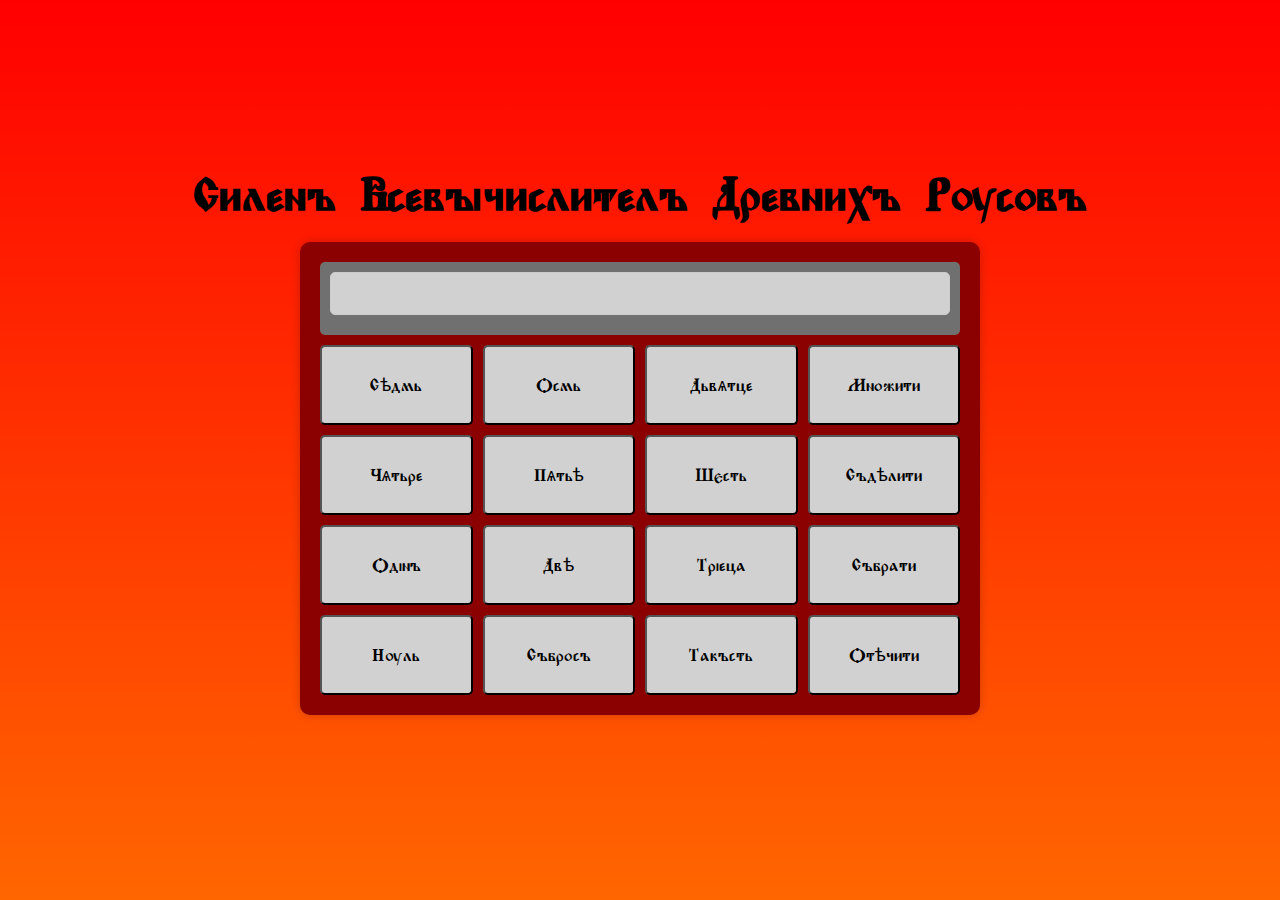
<file: index.html>
<!DOCTYPE html>
<html lang="en">
<head>
    <meta charset="UTF-8">
    <meta name="viewport" content="width=device-width, initial-scale=1.0">
    <link rel="stylesheet" href="styles.css">
    <title>Силенъ Всевычислителъ Древнихъ Русовъ</title>
</head>
<body>
    <h1>Силенъ Всевычислителъ Древнихъ Русовъ</h1>
    <div class="calculator">
        <div class="display">
            <input type="text" id="result" value="" readonly>
        </div>
        <div class="buttons">
            <!-- Кнопки добавляются динамически с помощью JavaScript -->
        </div>
    </div>
    <script src="script.js"></script>
</body>
</html>
</file>
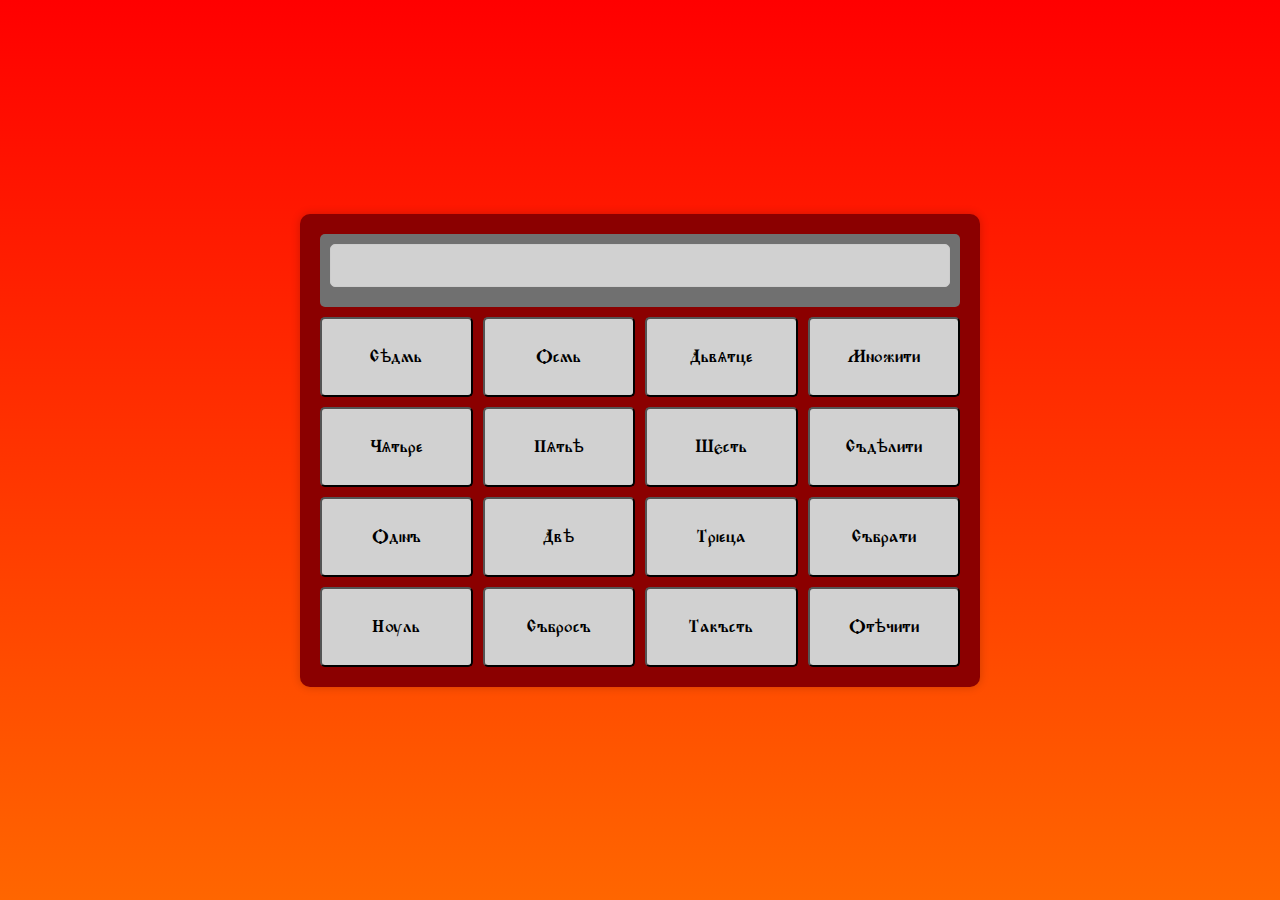
<file: calc.html>
<!DOCTYPE html>
<html lang="en">
<head>
    <meta charset="UTF-8">
    <meta name="viewport" content="width=device-width, initial-scale=1.0">
    <link rel="stylesheet" href="styles.css">
    <title>Symbolic Calculator</title>
</head>
<body>
    <div class="calculator">
        <div class="display">
            <input type="text" id="result" value="" readonly>
        </div>
        <div class="buttons">
        </div>
    </div>
    <script src="script.js"></script>
</body>
</html>
</file>
<file: styles.css>
@font-face {
    font-family: 'Cyrillic Old Face';
    src: url('cyrillicoldface.ttf') format('truetype');
}

body {
    font-family: 'Cyrillic Old Face', Arial, sans-serif;
    background: linear-gradient(to bottom, #ff0000, #ff6600);
    position: relative;
    display: flex;
    flex-direction: column;
    align-items: center;
    justify-content: center;
    height: 100vh;
    margin: 0;
    padding: 0;
    text-align: center;
}

h1 {
    font-family: 'Cyrillic Old Face', serif;
    font-size: 48px;
    top: 0;
    max-width: 100%;
    margin: 0;
    text-align: center;
    line-height: 1.2;
}

.calculator {
    background-color: #8B0000;
    border-radius: 10px;
    box-shadow: 0 0 10px rgba(0, 0, 0, 0.2);
    padding: 20px;
    width: 80%;
    text-align: center;
    margin: 20px auto;
}

@media (min-width: 769px) {
    .calculator {
        width: 50%;
    }
}

.display {
    background-color: #707070;
    border-radius: 5px;
    margin-bottom: 10px;
    padding: 10px;
    text-align: right;
    font-size: 18px;
    width: 100%;
    box-sizing: border-box;
}

#result {
    font-family: 'Cyrillic Old Face', Arial, sans-serif;
    background-color: #d1d1d1;
    border: 1px solid #ccc;
    border-radius: 5px;
    margin-bottom: 10px;
    padding: 10px;
    text-align: right;
    font-size: 18px;
    width: 100%;
    box-sizing: border-box;
}

.buttons {
    display: grid;
    grid-template-columns: repeat(4, minmax(0, 1fr));
    gap: 10px;
    width: 100%;
    box-sizing: border-box;
    padding: 0;
    overflow: hidden;
}

button {
    font-family: 'Cyrillic Old Face', Arial, sans-serif;
    background-color: #d1d1d1;
    border-radius: 5px;
    font-size: 18px;
    padding: 20px;
    cursor: pointer;
    width: 100%;
    height: 80px;
    min-width: 0;
    text-align: center;
}

@media (max-width: 768px) {
    button {
        font-size: 12px;
        height: 60px;
        padding: 10px;
        min-width: 60px;
    }
}

button:hover {
    background-color: #ccc;
}
</file>
